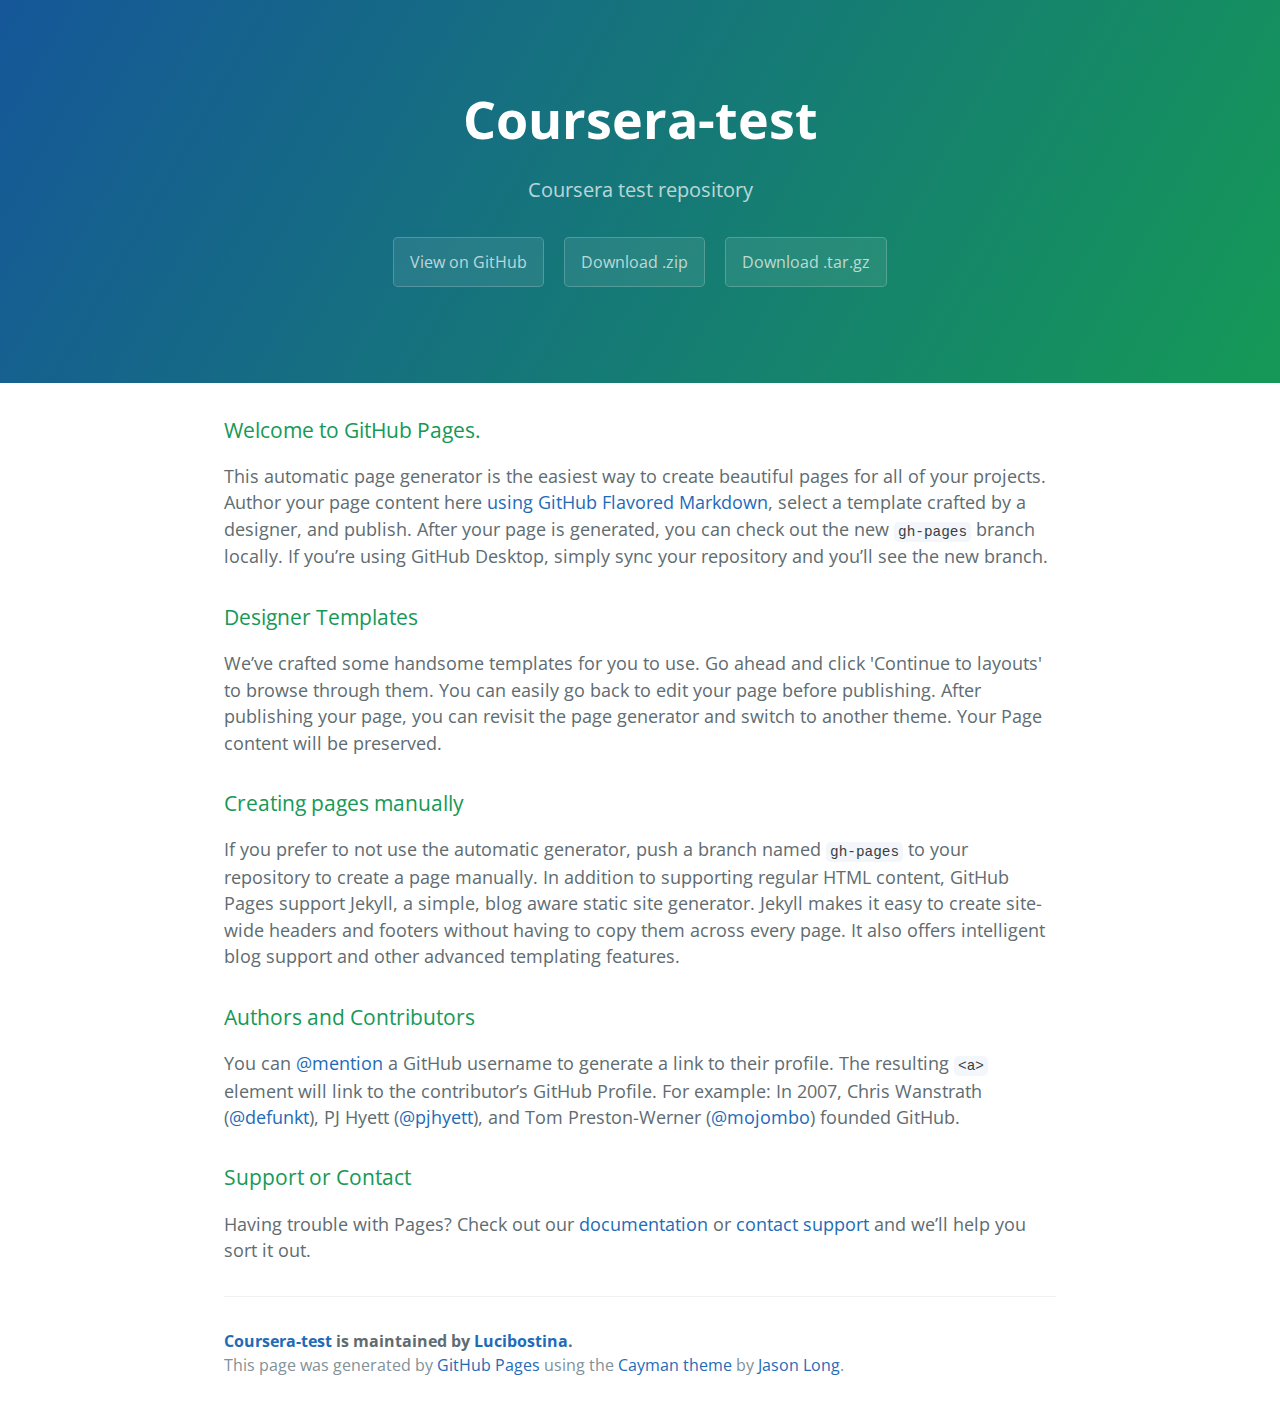
<file: index.html>
<!DOCTYPE html>
<html lang="en-us">
  <head>
    <meta charset="UTF-8">
    <title>Coursera-test by Lucibostina</title>
    <meta name="viewport" content="width=device-width, initial-scale=1">
    <link rel="stylesheet" type="text/css" href="stylesheets/normalize.css" media="screen">
    <link href='https://fonts.googleapis.com/css?family=Open+Sans:400,700' rel='stylesheet' type='text/css'>
    <link rel="stylesheet" type="text/css" href="stylesheets/stylesheet.css" media="screen">
    <link rel="stylesheet" type="text/css" href="stylesheets/github-light.css" media="screen">
  </head>
  <body>
    <section class="page-header">
      <h1 class="project-name">Coursera-test</h1>
      <h2 class="project-tagline">Coursera test repository</h2>
      <a href="https://github.com/Lucibostina/Coursera-test" class="btn">View on GitHub</a>
      <a href="https://github.com/Lucibostina/Coursera-test/zipball/master" class="btn">Download .zip</a>
      <a href="https://github.com/Lucibostina/Coursera-test/tarball/master" class="btn">Download .tar.gz</a>
    </section>

    <section class="main-content">
      <h3>
<a id="welcome-to-github-pages" class="anchor" href="#welcome-to-github-pages" aria-hidden="true"><span aria-hidden="true" class="octicon octicon-link"></span></a>Welcome to GitHub Pages.</h3>

<p>This automatic page generator is the easiest way to create beautiful pages for all of your projects. Author your page content here <a href="https://guides.github.com/features/mastering-markdown/">using GitHub Flavored Markdown</a>, select a template crafted by a designer, and publish. After your page is generated, you can check out the new <code>gh-pages</code> branch locally. If you’re using GitHub Desktop, simply sync your repository and you’ll see the new branch.</p>

<h3>
<a id="designer-templates" class="anchor" href="#designer-templates" aria-hidden="true"><span aria-hidden="true" class="octicon octicon-link"></span></a>Designer Templates</h3>

<p>We’ve crafted some handsome templates for you to use. Go ahead and click 'Continue to layouts' to browse through them. You can easily go back to edit your page before publishing. After publishing your page, you can revisit the page generator and switch to another theme. Your Page content will be preserved.</p>

<h3>
<a id="creating-pages-manually" class="anchor" href="#creating-pages-manually" aria-hidden="true"><span aria-hidden="true" class="octicon octicon-link"></span></a>Creating pages manually</h3>

<p>If you prefer to not use the automatic generator, push a branch named <code>gh-pages</code> to your repository to create a page manually. In addition to supporting regular HTML content, GitHub Pages support Jekyll, a simple, blog aware static site generator. Jekyll makes it easy to create site-wide headers and footers without having to copy them across every page. It also offers intelligent blog support and other advanced templating features.</p>

<h3>
<a id="authors-and-contributors" class="anchor" href="#authors-and-contributors" aria-hidden="true"><span aria-hidden="true" class="octicon octicon-link"></span></a>Authors and Contributors</h3>

<p>You can <a href="https://help.github.com/articles/basic-writing-and-formatting-syntax/#mentioning-users-and-teams" class="user-mention">@mention</a> a GitHub username to generate a link to their profile. The resulting <code>&lt;a&gt;</code> element will link to the contributor’s GitHub Profile. For example: In 2007, Chris Wanstrath (<a href="https://github.com/defunkt" class="user-mention">@defunkt</a>), PJ Hyett (<a href="https://github.com/pjhyett" class="user-mention">@pjhyett</a>), and Tom Preston-Werner (<a href="https://github.com/mojombo" class="user-mention">@mojombo</a>) founded GitHub.</p>

<h3>
<a id="support-or-contact" class="anchor" href="#support-or-contact" aria-hidden="true"><span aria-hidden="true" class="octicon octicon-link"></span></a>Support or Contact</h3>

<p>Having trouble with Pages? Check out our <a href="https://help.github.com/pages">documentation</a> or <a href="https://github.com/contact">contact support</a> and we’ll help you sort it out.</p>

      <footer class="site-footer">
        <span class="site-footer-owner"><a href="https://github.com/Lucibostina/Coursera-test">Coursera-test</a> is maintained by <a href="https://github.com/Lucibostina">Lucibostina</a>.</span>

        <span class="site-footer-credits">This page was generated by <a href="https://pages.github.com">GitHub Pages</a> using the <a href="https://github.com/jasonlong/cayman-theme">Cayman theme</a> by <a href="https://twitter.com/jasonlong">Jason Long</a>.</span>
      </footer>

    </section>

  
  </body>
</html>
</file>
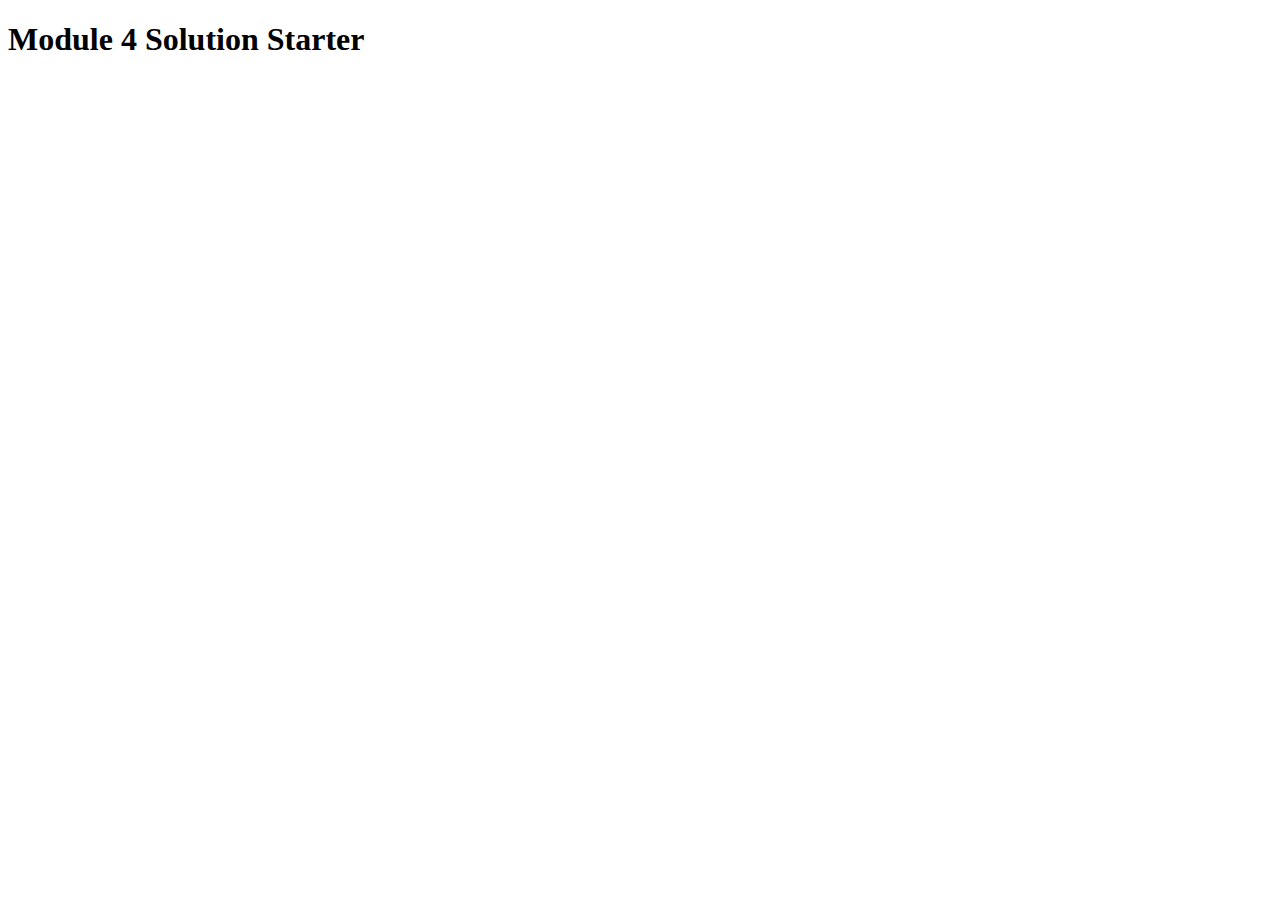
<file: module 4/index.html>
<!DOCTYPE html>
<html>
<head>
  <meta charset="utf-8">
  <title>Module 4 Solution Starter</title>
  <script src="SpeakHello.js"></script>
  <script src="SpeakGoodBye.js"></script>
  <script src="script.js"></script>
</head>
<body>
  <h1>Module 4 Solution Starter</h1>
</body>
</html>
</file>
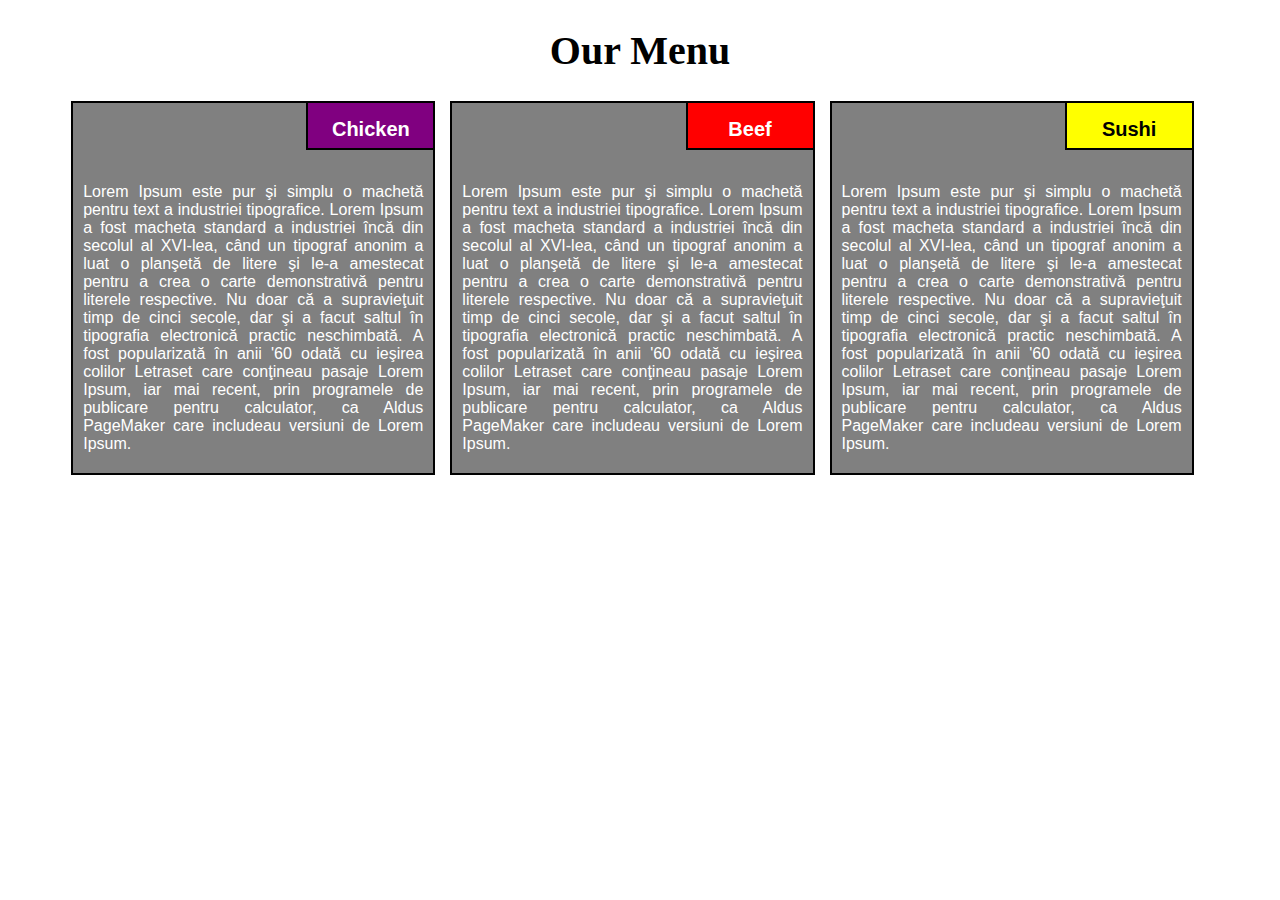
<file: module2/index.html>
<!DOCTYPE html>
<html>
<head>
  <meta charset="utf-8">
  <meta name="viewport" content="width=device-width, initial-scale=1">
  <title>Our Menu</title>
  <style>
  </style>
  <link rel="stylesheet" href="css/styles.css"
</head>
<body>
<h1> Our Menu </h1>


<div class="row">
  <div id="box1" class="col-lg-4 col-md-6"> <div><p id="p1">Chicken</p></div> <p>Lorem Ipsum este pur şi simplu o machetă pentru text a industriei tipografice. Lorem Ipsum a fost macheta standard a industriei încă din secolul al XVI-lea, când un tipograf anonim a luat o planşetă de litere şi le-a amestecat pentru a crea o carte demonstrativă pentru literele respective. Nu doar că a supravieţuit timp de cinci secole, dar şi a facut saltul în tipografia electronică practic neschimbată. A fost popularizată în anii '60 odată cu ieşirea colilor Letraset care conţineau pasaje Lorem Ipsum, iar mai recent, prin programele de publicare pentru calculator, ca Aldus PageMaker care includeau versiuni de Lorem Ipsum.</p> </div>
  <div id="box2" class="col-lg-4 col-md-6"> <div><p id="p2">Beef</p></div><p>Lorem Ipsum este pur şi simplu o machetă pentru text a industriei tipografice. Lorem Ipsum a fost macheta standard a industriei încă din secolul al XVI-lea, când un tipograf anonim a luat o planşetă de litere şi le-a amestecat pentru a crea o carte demonstrativă pentru literele respective. Nu doar că a supravieţuit timp de cinci secole, dar şi a facut saltul în tipografia electronică practic neschimbată. A fost popularizată în anii '60 odată cu ieşirea colilor Letraset care conţineau pasaje Lorem Ipsum, iar mai recent, prin programele de publicare pentru calculator, ca Aldus PageMaker care includeau versiuni de Lorem Ipsum.</p> </div>
  <div id="box3" class="col-lg-4 col-md-12"> <div><p id="p3">Sushi</p></div><p>Lorem Ipsum este pur şi simplu o machetă pentru text a industriei tipografice. Lorem Ipsum a fost macheta standard a industriei încă din secolul al XVI-lea, când un tipograf anonim a luat o planşetă de litere şi le-a amestecat pentru a crea o carte demonstrativă pentru literele respective. Nu doar că a supravieţuit timp de cinci secole, dar şi a facut saltul în tipografia electronică practic neschimbată. A fost popularizată în anii '60 odată cu ieşirea colilor Letraset care conţineau pasaje Lorem Ipsum, iar mai recent, prin programele de publicare pentru calculator, ca Aldus PageMaker care includeau versiuni de Lorem Ipsum.</p> </div>

</div>
</body>
</html>
</file>
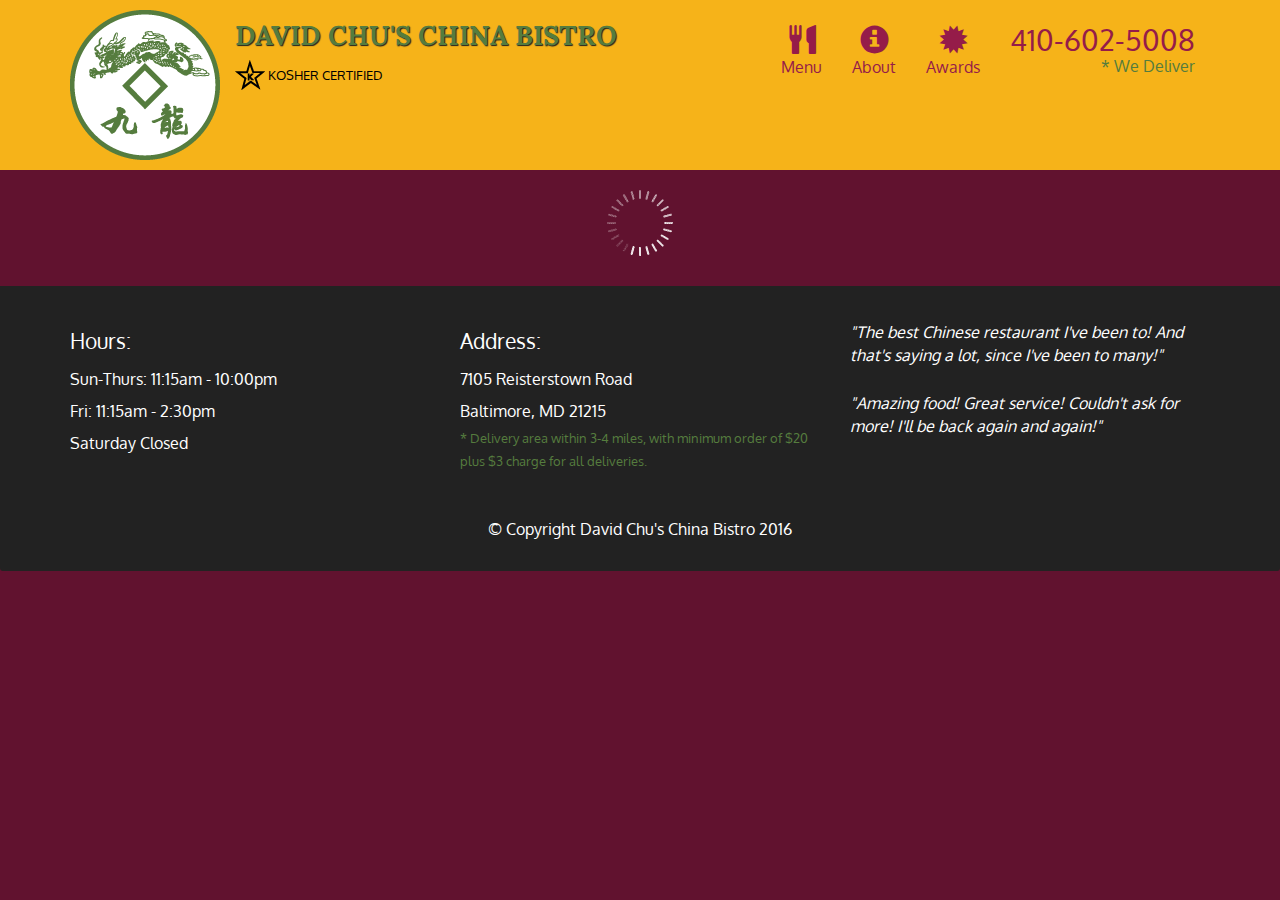
<file: Module5/index.html>
<!doctype html>
<html lang="en">
  <head>
    <meta charset="utf-8">
    <meta http-equiv="X-UA-Compatible" content="IE=edge">
    <meta name="viewport" content="width=device-width, initial-scale=1">
    <title>David Chu's China Bistro</title>
    <link rel="stylesheet" href="css/bootstrap.min.css">
    <link rel="stylesheet" href="css/styles.css">
    <link href='https://fonts.googleapis.com/css?family=Oxygen:400,300,700' rel='stylesheet' type='text/css'>
    <link href='https://fonts.googleapis.com/css?family=Lora' rel='stylesheet' type='text/css'>
  </head>
<body>
  <header>
    <nav id="header-nav" class="navbar navbar-default">
      <div class="container">
        <div class="navbar-header">
          <a href="index.html" class="pull-left visible-md visible-lg">
            <div id="logo-img" alt="Logo image"></div>
          </a>

          <div class="navbar-brand">
            <a href="index.html"><h1>David Chu's China Bistro</h1></a>
            <p>
              <img src="images/star-k-logo.png" alt="Kosher certification">
              <span>Kosher Certified</span>
            </p>
          </div>

          <button id="navbarToggle" type="button" class="navbar-toggle collapsed" data-toggle="collapse" data-target="#collapsable-nav" aria-expanded="false">
            <span class="sr-only">Toggle navigation</span>
            <span class="icon-bar"></span>
            <span class="icon-bar"></span>
            <span class="icon-bar"></span>
          </button>
        </div>
        
        <div id="collapsable-nav" class="collapse navbar-collapse">
           <ul id="nav-list" class="nav navbar-nav navbar-right">
            <li id="navHomeButton" class="visible-xs active">
              <a href="index.html">
                <span class="glyphicon glyphicon-home"></span> Home</a>
            </li>
            <li id="navMenuButton">
              <a href="#" onclick="$dc.loadMenuCategories();">
                <span class="glyphicon glyphicon-cutlery"></span><br class="hidden-xs"> Menu</a>
            </li>
            <li>
              <a href="#">
                <span class="glyphicon glyphicon-info-sign"></span><br class="hidden-xs"> About</a>
            </li>
            <li>
              <a href="#">
                <span class="glyphicon glyphicon-certificate"></span><br class="hidden-xs"> Awards</a>
            </li>
            <li id="phone" class="hidden-xs">
              <a href="tel:410-602-5008">
                <span>410-602-5008</span></a><div>* We Deliver</div>
            </li>
          </ul><!-- #nav-list -->
        </div><!-- .collapse .navbar-collapse -->
      </div><!-- .container -->
    </nav><!-- #header-nav -->
  </header>

  <div id="call-btn" class="visible-xs">
    <a class="btn" href="tel:410-602-5008">
    <span class="glyphicon glyphicon-earphone"></span>
    410-602-5008
    </a>
  </div>
  <div id="xs-deliver" class="text-center visible-xs">* We Deliver</div>

  <div id="main-content" class="container"></div>

  <footer class="panel-footer">
    <div class="container">
      <div class="row">
        <section id="hours" class="col-sm-4">
          <span>Hours:</span><br>
          Sun-Thurs: 11:15am - 10:00pm<br>
          Fri: 11:15am - 2:30pm<br>
          Saturday Closed
          <hr class="visible-xs">
        </section>
        <section id="address" class="col-sm-4">
          <span>Address:</span><br>
          7105 Reisterstown Road<br>
          Baltimore, MD 21215
          <p>* Delivery area within 3-4 miles, with minimum order of $20 plus $3 charge for all deliveries.</p>
          <hr class="visible-xs">
        </section>
        <section id="testimonials" class="col-sm-4">
          <p>"The best Chinese restaurant I've been to! And that's saying a lot, since I've been to many!"</p>
          <p>"Amazing food! Great service! Couldn't ask for more! I'll be back again and again!"</p>
        </section>
      </div>
      <div class="text-center">&copy; Copyright David Chu's China Bistro 2016</div>
    </div>
  </footer>

  <!-- jQuery (Bootstrap JS plugins depend on it) -->
  <script src="js/jquery-2.1.4.min.js"></script>
  <script src="js/bootstrap.min.js"></script>
  <script src="js/ajax-utils.js"></script>
  <script src="js/script.js"></script>
</body>
</html>
</file>
<file: stylesheets/stylesheet.css>
* {
  box-sizing: border-box; }

body {
  padding: 0;
  margin: 0;
  font-family: "Open Sans", "Helvetica Neue", Helvetica, Arial, sans-serif;
  font-size: 16px;
  line-height: 1.5;
  color: #606c71; }

a {
  color: #1e6bb8;
  text-decoration: none; }
  a:hover {
    text-decoration: underline; }

.btn {
  display: inline-block;
  margin-bottom: 1rem;
  color: rgba(255, 255, 255, 0.7);
  background-color: rgba(255, 255, 255, 0.08);
  border-color: rgba(255, 255, 255, 0.2);
  border-style: solid;
  border-width: 1px;
  border-radius: 0.3rem;
  transition: color 0.2s, background-color 0.2s, border-color 0.2s; }
  .btn + .btn {
    margin-left: 1rem; }

.btn:hover {
  color: rgba(255, 255, 255, 0.8);
  text-decoration: none;
  background-color: rgba(255, 255, 255, 0.2);
  border-color: rgba(255, 255, 255, 0.3); }

@media screen and (min-width: 64em) {
  .btn {
    padding: 0.75rem 1rem; } }

@media screen and (min-width: 42em) and (max-width: 64em) {
  .btn {
    padding: 0.6rem 0.9rem;
    font-size: 0.9rem; } }

@media screen and (max-width: 42em) {
  .btn {
    display: block;
    width: 100%;
    padding: 0.75rem;
    font-size: 0.9rem; }
    .btn + .btn {
      margin-top: 1rem;
      margin-left: 0; } }

.page-header {
  color: #fff;
  text-align: center;
  background-color: #159957;
  background-image: linear-gradient(120deg, #155799, #159957); }

@media screen and (min-width: 64em) {
  .page-header {
    padding: 5rem 6rem; } }

@media screen and (min-width: 42em) and (max-width: 64em) {
  .page-header {
    padding: 3rem 4rem; } }

@media screen and (max-width: 42em) {
  .page-header {
    padding: 2rem 1rem; } }

.project-name {
  margin-top: 0;
  margin-bottom: 0.1rem; }

@media screen and (min-width: 64em) {
  .project-name {
    font-size: 3.25rem; } }

@media screen and (min-width: 42em) and (max-width: 64em) {
  .project-name {
    font-size: 2.25rem; } }

@media screen and (max-width: 42em) {
  .project-name {
    font-size: 1.75rem; } }

.project-tagline {
  margin-bottom: 2rem;
  font-weight: normal;
  opacity: 0.7; }

@media screen and (min-width: 64em) {
  .project-tagline {
    font-size: 1.25rem; } }

@media screen and (min-width: 42em) and (max-width: 64em) {
  .project-tagline {
    font-size: 1.15rem; } }

@media screen and (max-width: 42em) {
  .project-tagline {
    font-size: 1rem; } }

.main-content :first-child {
  margin-top: 0; }
.main-content img {
  max-width: 100%; }
.main-content h1, .main-content h2, .main-content h3, .main-content h4, .main-content h5, .main-content h6 {
  margin-top: 2rem;
  margin-bottom: 1rem;
  font-weight: normal;
  color: #159957; }
.main-content p {
  margin-bottom: 1em; }
.main-content code {
  padding: 2px 4px;
  font-family: Consolas, "Liberation Mono", Menlo, Courier, monospace;
  font-size: 0.9rem;
  color: #383e41;
  background-color: #f3f6fa;
  border-radius: 0.3rem; }
.main-content pre {
  padding: 0.8rem;
  margin-top: 0;
  margin-bottom: 1rem;
  font: 1rem Consolas, "Liberation Mono", Menlo, Courier, monospace;
  color: #567482;
  word-wrap: normal;
  background-color: #f3f6fa;
  border: solid 1px #dce6f0;
  border-radius: 0.3rem; }
  .main-content pre > code {
    padding: 0;
    margin: 0;
    font-size: 0.9rem;
    color: #567482;
    word-break: normal;
    white-space: pre;
    background: transparent;
    border: 0; }
.main-content .highlight {
  margin-bottom: 1rem; }
  .main-content .highlight pre {
    margin-bottom: 0;
    word-break: normal; }
.main-content .highlight pre, .main-content pre {
  padding: 0.8rem;
  overflow: auto;
  font-size: 0.9rem;
  line-height: 1.45;
  border-radius: 0.3rem; }
.main-content pre code, .main-content pre tt {
  display: inline;
  max-width: initial;
  padding: 0;
  margin: 0;
  overflow: initial;
  line-height: inherit;
  word-wrap: normal;
  background-color: transparent;
  border: 0; }
  .main-content pre code:before, .main-content pre code:after, .main-content pre tt:before, .main-content pre tt:after {
    content: normal; }
.main-content ul, .main-content ol {
  margin-top: 0; }
.main-content blockquote {
  padding: 0 1rem;
  margin-left: 0;
  color: #819198;
  border-left: 0.3rem solid #dce6f0; }
  .main-content blockquote > :first-child {
    margin-top: 0; }
  .main-content blockquote > :last-child {
    margin-bottom: 0; }
.main-content table {
  display: block;
  width: 100%;
  overflow: auto;
  word-break: normal;
  word-break: keep-all; }
  .main-content table th {
    font-weight: bold; }
  .main-content table th, .main-content table td {
    padding: 0.5rem 1rem;
    border: 1px solid #e9ebec; }
.main-content dl {
  padding: 0; }
  .main-content dl dt {
    padding: 0;
    margin-top: 1rem;
    font-size: 1rem;
    font-weight: bold; }
  .main-content dl dd {
    padding: 0;
    margin-bottom: 1rem; }
.main-content hr {
  height: 2px;
  padding: 0;
  margin: 1rem 0;
  background-color: #eff0f1;
  border: 0; }

@media screen and (min-width: 64em) {
  .main-content {
    max-width: 64rem;
    padding: 2rem 6rem;
    margin: 0 auto;
    font-size: 1.1rem; } }

@media screen and (min-width: 42em) and (max-width: 64em) {
  .main-content {
    padding: 2rem 4rem;
    font-size: 1.1rem; } }

@media screen and (max-width: 42em) {
  .main-content {
    padding: 2rem 1rem;
    font-size: 1rem; } }

.site-footer {
  padding-top: 2rem;
  margin-top: 2rem;
  border-top: solid 1px #eff0f1; }

.site-footer-owner {
  display: block;
  font-weight: bold; }

.site-footer-credits {
  color: #819198; }

@media screen and (min-width: 64em) {
  .site-footer {
    font-size: 1rem; } }

@media screen and (min-width: 42em) and (max-width: 64em) {
  .site-footer {
    font-size: 1rem; } }

@media screen and (max-width: 42em) {
  .site-footer {
    font-size: 0.9rem; } }
</file>
<file: stylesheets/github-light.css>
/*
The MIT License (MIT)

Copyright (c) 2016 GitHub, Inc.

Permission is hereby granted, free of charge, to any person obtaining a copy
of this software and associated documentation files (the "Software"), to deal
in the Software without restriction, including without limitation the rights
to use, copy, modify, merge, publish, distribute, sublicense, and/or sell
copies of the Software, and to permit persons to whom the Software is
furnished to do so, subject to the following conditions:

The above copyright notice and this permission notice shall be included in all
copies or substantial portions of the Software.

THE SOFTWARE IS PROVIDED "AS IS", WITHOUT WARRANTY OF ANY KIND, EXPRESS OR
IMPLIED, INCLUDING BUT NOT LIMITED TO THE WARRANTIES OF MERCHANTABILITY,
FITNESS FOR A PARTICULAR PURPOSE AND NONINFRINGEMENT. IN NO EVENT SHALL THE
AUTHORS OR COPYRIGHT HOLDERS BE LIABLE FOR ANY CLAIM, DAMAGES OR OTHER
LIABILITY, WHETHER IN AN ACTION OF CONTRACT, TORT OR OTHERWISE, ARISING FROM,
OUT OF OR IN CONNECTION WITH THE SOFTWARE OR THE USE OR OTHER DEALINGS IN THE
SOFTWARE.

*/

.pl-c /* comment */ {
  color: #969896;
}

.pl-c1 /* constant, variable.other.constant, support, meta.property-name, support.constant, support.variable, meta.module-reference, markup.raw, meta.diff.header */,
.pl-s .pl-v /* string variable */ {
  color: #0086b3;
}

.pl-e /* entity */,
.pl-en /* entity.name */ {
  color: #795da3;
}

.pl-smi /* variable.parameter.function, storage.modifier.package, storage.modifier.import, storage.type.java, variable.other */,
.pl-s .pl-s1 /* string source */ {
  color: #333;
}

.pl-ent /* entity.name.tag */ {
  color: #63a35c;
}

.pl-k /* keyword, storage, storage.type */ {
  color: #a71d5d;
}

.pl-s /* string */,
.pl-pds /* punctuation.definition.string, string.regexp.character-class */,
.pl-s .pl-pse .pl-s1 /* string punctuation.section.embedded source */,
.pl-sr /* string.regexp */,
.pl-sr .pl-cce /* string.regexp constant.character.escape */,
.pl-sr .pl-sre /* string.regexp source.ruby.embedded */,
.pl-sr .pl-sra /* string.regexp string.regexp.arbitrary-repitition */ {
  color: #183691;
}

.pl-v /* variable */ {
  color: #ed6a43;
}

.pl-id /* invalid.deprecated */ {
  color: #b52a1d;
}

.pl-ii /* invalid.illegal */ {
  color: #f8f8f8;
  background-color: #b52a1d;
}

.pl-sr .pl-cce /* string.regexp constant.character.escape */ {
  font-weight: bold;
  color: #63a35c;
}

.pl-ml /* markup.list */ {
  color: #693a17;
}

.pl-mh /* markup.heading */,
.pl-mh .pl-en /* markup.heading entity.name */,
.pl-ms /* meta.separator */ {
  font-weight: bold;
  color: #1d3e81;
}

.pl-mq /* markup.quote */ {
  color: #008080;
}

.pl-mi /* markup.italic */ {
  font-style: italic;
  color: #333;
}

.pl-mb /* markup.bold */ {
  font-weight: bold;
  color: #333;
}

.pl-md /* markup.deleted, meta.diff.header.from-file */ {
  color: #bd2c00;
  background-color: #ffecec;
}

.pl-mi1 /* markup.inserted, meta.diff.header.to-file */ {
  color: #55a532;
  background-color: #eaffea;
}

.pl-mdr /* meta.diff.range */ {
  font-weight: bold;
  color: #795da3;
}

.pl-mo /* meta.output */ {
  color: #1d3e81;
}
</file>
<file: module2/css/styles.css>
h1 {
  text-align: center;
  font-size: 2.5em;

}
p {
  border: 2px solid black;
  background-color: grey;
  margin-left: auto;
  margin-right: 15px;
  margin-bottom: 15px;
  margin-top:0;
  font-family: Helvetica;
  color: white;
  text-align: justify;
  padding: 80px 10px 20px 10px;

}

#p1,#p2,#p3 {
  width: 105px;
  height: 5px;
  padding: 15px 10px 25px 10px;
  text-align: center;
  margin-right: 0;
  margin-top: 0;
  color: white;
  font-weight: bold;
  font-size: 1.25em;
  position:absolute;
      top: 0;
    right:15px;
    bottom:15px;
  }

#p1 {
    background-color: purple;
}
  #p2 {
    background-color: red;
}
#p3 {
    background-color: yellow;
    color: black;
}

div#box1, div#box2, div#box3 {
  position: relative;
}

/* Responsive Framework */

.row {
  width: 90%;
  margin-left:5%;
  margin-right:5%;
}

/********** Desktop devices only **********/
@media (min-width: 992px) {
.col-lg-1, .col-lg-2, .col-lg-3, .col-lg-4, .col-lg-5, .col-lg-6, .col-lg-7, .col-lg-8, .col-lg-9, .col-lg-10, .col-lg-11, .col-lg-12 {
    float: left;
}
.col-lg-1 {
    width: 8.33%;
  }
  .col-lg-2 {
    width: 16.66%;
  }
  .col-lg-3 {
    width: 25%;
  }
  .col-lg-4 {
    width: 33.33%;
  }
  .col-lg-5 {
    width: 41.66%;
  }
  .col-lg-6 {
    width: 50%;
  }
  .col-lg-7 {
    width: 58.33%;
  }
  .col-lg-8 {
    width: 66.66%;
  }
  .col-lg-9 {
    width: 74.99%;
  }
  .col-lg-10 {
    width: 83.33%;
  }
  .col-lg-11 {
    width: 91.66%;
  }
  .col-lg-12 {
    width: 100%;
  }
}


/********** Tablet devices only **********/
@media (min-width: 768px) and (max-width: 991px) {
  .col-md-1, .col-md-2, .col-md-3, .col-md-4, .col-md-5, .col-md-6, .col-md-7, .col-md-8, .col-md-9, .col-md-10, .col-md-11, .col-md-12 {
    float: left;
  }
  .col-md-1 {
    width: 8.33%;
  }
  .col-md-2 {
    width: 16.66%;
  }
  .col-md-3 {
    width: 25%;
  }
  .col-md-4 {
    width: 33.33%;
  }
  .col-md-5 {
    width: 41.66%;
  }
  .col-md-6 {
    width: 50%;
  }
  .col-md-7 {
    width: 58.33%;
  }
  .col-md-8 {
    width: 66.66%;
  }
  .col-md-9 {
    width: 74.99%;
  }
  .col-md-10 {
    width: 83.33%;
  }
  .col-md-11 {
    width: 91.66%;
  }
  .col-md-12 {
    width: 100%;
  }
</file>
<file: Module5/css/styles.css>
body {
  font-size: 16px;
  color: #fff;
  background-color: #61122f;
  font-family: 'Oxygen', sans-serif;
}

/** HEADER **/
#header-nav {
  background-color: #f6b319;
  border-radius: 0;
  border: 0;
}

#logo-img {
  background: url('../images/restaurant-logo_large.png') no-repeat;
  width: 150px;
  height: 150px;
  margin: 10px 15px 10px 0;
}

.navbar-brand {
  padding-top: 25px;
}
.navbar-brand h1 { /* Restaurant name */
  font-family: 'Lora', serif;
  color: #557c3e;
  font-size: 1.5em;
  text-transform: uppercase;
  font-weight: bold;
  text-shadow: 1px 1px 1px #222;
  margin-top: 0;
  margin-bottom: 0;
  line-height: .75;
}
.navbar-brand a:hover, .navbar-brand a:focus {
  text-decoration: none;
}
.navbar-brand p { /* Kosher cert */
  color: #000;
  text-transform: uppercase;
  font-size: .7em;
  margin-top: 15px;
}
.navbar-brand p span { /* Star-K */
  vertical-align: middle;
}

#nav-list {
  margin-top: 10px;
}
#nav-list a {
  color: #951C49;
  text-align: center;
}
#nav-list a:hover {
  background: #E7E7E7;
}
#nav-list a span {
  font-size: 1.8em;
}

#phone {
  margin-top: 5px;
}
#phone a { /* Phone number */
  text-align: right;
  padding-bottom: 0;
}
#phone div { /* We Deliver */
  color: #557c3e;
  text-align: right;
  padding-right: 15px;
}

.navbar-header button.navbar-toggle, .navbar-header .icon-bar {
  border: 1px solid #61122f;
}
.navbar-header button.navbar-toggle {
  clear: both;
  margin-top: -30px;
}
/* END HEADER */

/* FOOTER */
.panel-footer {
  margin-top: 30px;
  padding-top: 35px;
  padding-bottom: 30px;
  background-color: #222;
  border-top: 0;
}
.panel-footer div.row {
  margin-bottom: 35px;
}
#hours, #address {
  line-height: 2;
}
#hours > span, #address > span {
  font-size: 1.3em;
}
#address p {
  color: #557c3e;
  font-size: .8em;
  line-height: 1.8;
}
#testimonials {
  font-style: italic;
}
#testimonials p:nth-child(2) {
  margin-top: 25px;
}
/* END FOOTER */



/* HOME PAGE */
.container .jumbotron {
  box-shadow: 0 0 50px #3F0C1F;
  border: 2px solid #3F0C1F;
}

#menu-tile, #specials-tile, #map-tile {
  height: 250px;
  width: 100%;
  margin-bottom: 15px;
  position: relative;
  border: 2px solid #3F0C1F;
  overflow: hidden;
}
#menu-tile:hover, #specials-tile:hover, #map-tile:hover {
  box-shadow: 0 1px 5px 1px #cccccc;
}
#menu-tile {
  background: url('../images/menu-tile.jpg') no-repeat;
  background-position: center;
}
#specials-tile {
  background: url('../images/specials-tile.jpg') no-repeat;
  background-position: center;
}
#menu-tile span, #specials-tile span, #map-tile span {
  position: absolute;
  bottom: 0;
  right: 0;
  width: 100%;
  text-align: center;
  font-size: 1.6em;
  text-transform: uppercase;
  background-color: #000;
  color: #fff;
  opacity: .8;
}
/* END HOME PAGE */

/* MENU CATEGORIES PAGE */
.category-tile { 
  position: relative;
  border: 2px solid #3F0C1F;
  overflow: hidden;
  width: 200px;
  height: 200px;
  margin: 0 auto 15px;
}
.category-tile span {
  position: absolute;
  bottom: 0;
  right: 0;
  width: 100%;
  text-align: center;
  font-size: 1.2em;
  text-transform: uppercase;
  background-color: #000;
  color: #fff;
  opacity: .8;
}
.category-tile:hover {
  box-shadow: 0 1px 5px 1px #cccccc;
}

#menu-categories-title + div {
  margin-bottom: 50px;
}
/* END MENU CATEGORIES PAGE */

/* SINGLE CATEGORY PAGE */
.menu-item-tile {
  margin-bottom: 25px;
}
.menu-item-tile hr {
  width: 80%;
}
.menu-item-tile .menu-item-price {
  font-size: 1.1em;
  text-align: right;
  margin-top: -15px;
  margin-right: -15px;
}
.menu-item-tile .menu-item-price span {
  font-size: .6em;
}
.menu-item-photo {
  position: relative;
  border: 2px solid #3F0C1F; 
  overflow: hidden;
  padding: 0;
  margin-right: -15px;
  margin-left: auto;
  margin-bottom: 20px;
  max-width: 250px;
}
.menu-item-photo div {
  position: absolute;
  bottom: 0;
  right: 0;
  width: 80px;
  background-color: #557c3e;
  text-align: center;
}
.menu-item-description {
  padding-right: 30px;
}
h3.menu-item-title {
  margin: 0 0 10px;
}
.menu-item-details {
  font-size: .9em;
  font-style: italic;
}
/* END SINGLE CATEGORY PAGE */


/********** Large devices only **********/
@media (min-width: 1200px) {
  .container .jumbotron {
    background: url('../images/jumbotron_1200.jpg') no-repeat;
    height: 675px;
  }
}

/********** Medium devices only **********/
@media (min-width: 992px) and (max-width: 1199px) {
  /* Header */
  #logo-img {
    background: url('../images/restaurant-logo_medium.png') no-repeat;
    width: 100px;
    height: 100px;
    margin: 5px 5px 5px 0;
  }
  /* End Header */

  /* Home Page */
  .container .jumbotron {
    background: url('../images/jumbotron_992.jpg') no-repeat;
    height: 558px;
  }
  /* End Home Page */
}

/********** Small devices only **********/
@media (min-width: 768px) and (max-width: 991px) {
  /* Home Page */
  .container .jumbotron {
    background: url('../images/jumbotron_768.jpg') no-repeat;
    height: 432px;
  }
  /* End Home Page */
}

/********** Extra small devices only **********/
@media (max-width: 767px) {
  /* Header */
  .navbar-brand {
    padding-top: 10px;
    height: 80px;
  }
  .navbar-brand h1 { /* Restaurant name */
    padding-top: 10px;
    font-size: 5vw; /* 1vw = 1% of viewport width */
  }
  .navbar-brand p { /* Kosher cert */
    font-size: .6em;
    margin-top: 12px;
  }
  .navbar-brand p img { /* Star-K */
    height: 20px;
  }

  #collapsable-nav a { /* Collapsed nav menu text */
    font-size: 1.2em;
  }
  #collapsable-nav a span { /* Collapsed nav menu glyph */
    font-size: 1em;
    margin-right: 5px;
  }

  #call-btn > a {
    font-size: 1.5em;
    display: block;
    margin: 0 20px;
    padding: 10px;
    border: 2px solid #fff;
    background-color: #f6b319;
    color: #951c49;
  }
  #xs-deliver {
    margin-top: 5px;
    font-size: .7em;
    letter-spacing: .1em;
    text-transform: uppercase;
  }
  /* End Header */

  /* Footer */
  .panel-footer section {
    margin-bottom: 30px;
    text-align: center;
  }
  .panel-footer section:nth-child(3) {
    margin-bottom: 0; /* margin already exists on the whole row */
  }
  .panel-footer section hr {
    width: 50%;
  }
  /* End Footer */

  /* Home Page */
  .container .jumbotron {
    margin-top: 30px;
    padding: 0;
  }
  #menu-tile, #specials-tile {
    width: 360px;
    margin: 0 auto 15px;
  }

  .menu-item-photo {
    margin-right: auto;
  }
  .menu-item-tile .menu-item-price {
    text-align: center;
  }
  .menu-item-description {
    text-align: center;;
  }
}


/********** Super extra small devices Only :-) (e.g., iPhone 4) **********/
@media (max-width: 479px) {
  /* Header */
  .navbar-brand h1 { /* Restaurant name */
    padding-top: 5px;
    font-size: 6vw;
  }
  /* End Header */
  
  /* Home page */
  #menu-tile, #specials-tile {
    width: 280px;
    margin: 0 auto 15px;
  }

  .col-xxs-12 {
    position: relative;
    min-height: 1px;
    padding-right: 15px;
    padding-left: 15px;
    float: left;
    width: 100%;
  }
}
</file>
